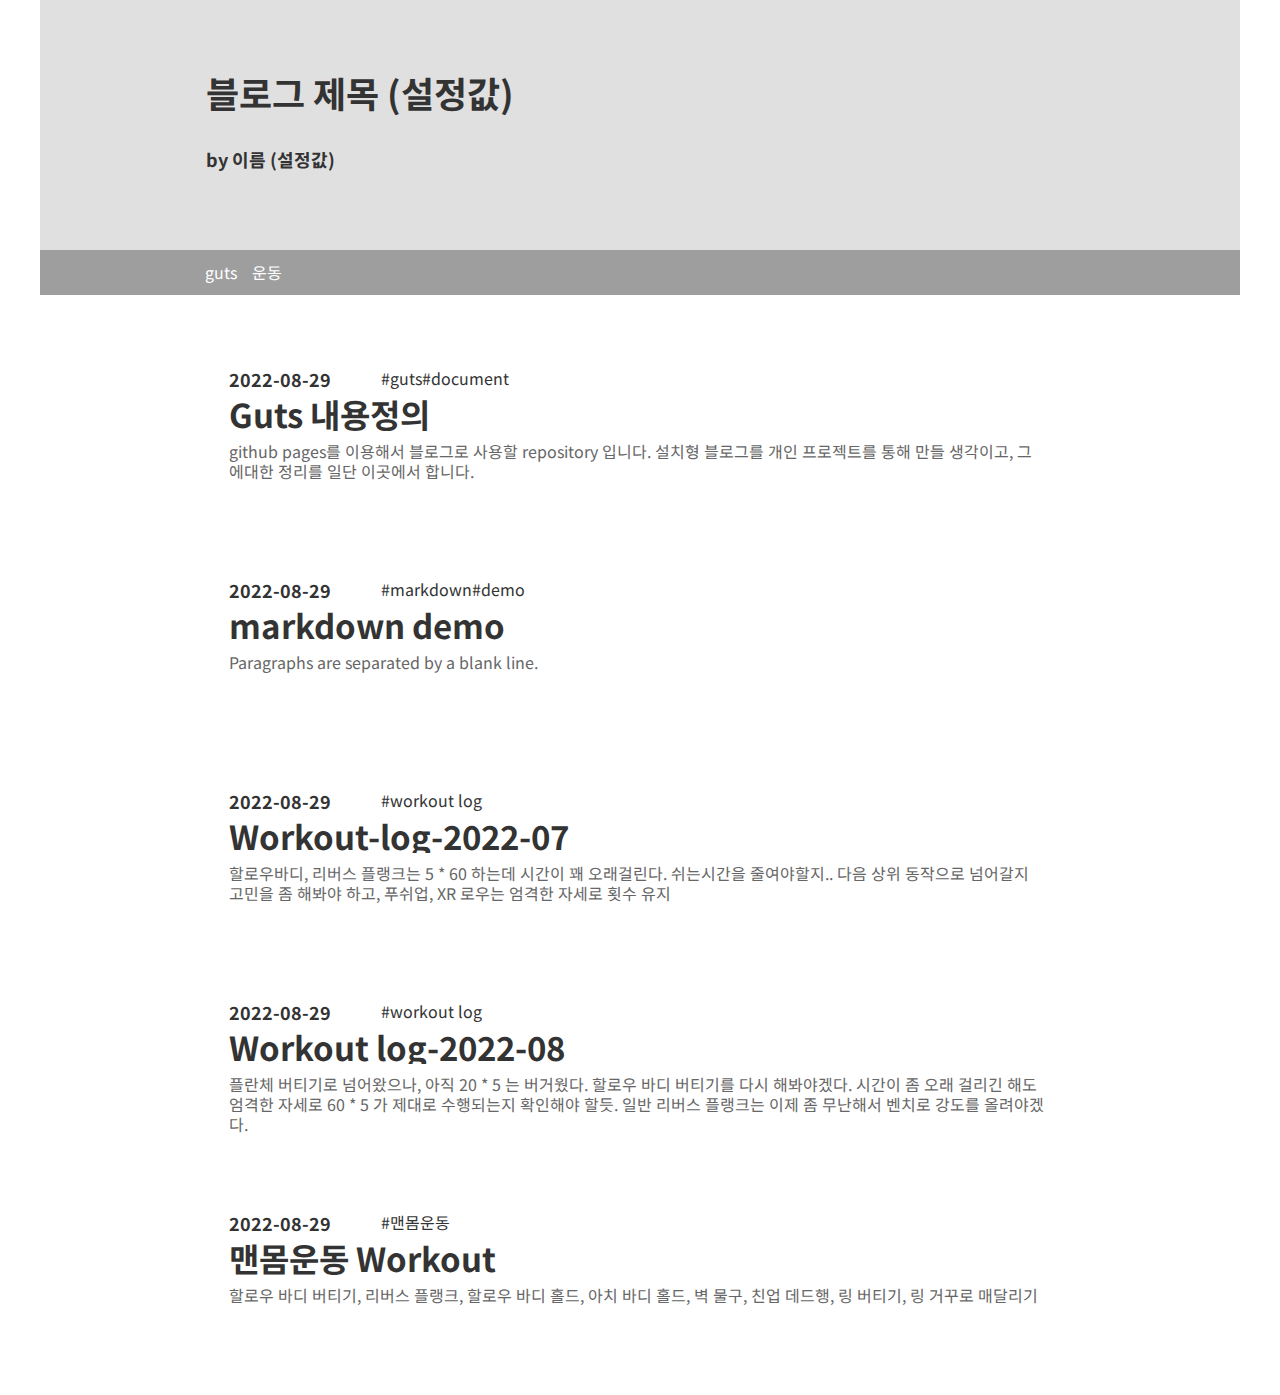
<file: index.html>
<!doctype html>
<html> 
 <head> 
  <meta charset="utf-8"> 
  <meta name="viewport" content="width=1200"> 
  <meta name="format-detection" content="telephone=no"> 
  <title>포스트(1 of 2)</title> 
  <link href="https://fonts.googleapis.com/css2?family=Noto+Sans+KR:wght@100;300;400;500;700;900&amp;display=swap" rel="stylesheet"> 
  <link rel="stylesheet" type="text/css" href="css/reset.css"> 
  <link rel="stylesheet" type="text/css" href="css/main.css"> 
  <script type="text/javascript" src="js/jquery-3.3.1.min.js"></script> 
  <script type="text/javascript" src="js/main.js"></script>
 </head> 
 <body> 
  <div id="wrap"> <!-- main --> 
   <main id="main"> 
    <h1 class="tit">블로그 제목 (설정값)</h1> 
    <h2 class="tit_name">by 이름 (설정값)</h2> 
   </main> <!-- depth menu --> 
   <div id="lnbWrap">
    <nav class="lnb"> 
     <ul class="lnb_top"> 
      <li class="menu"><a href="#" onclick="return false;">guts</a> 
       <div class="sub"> 
        <ul> 
         <li class="sub_menu"><a href="guts/document/Guts-내용정의.html">document</a></li> 
         <li class="sub_menu"><a href="guts/example/markdown-demo.html">example</a></li> 
        </ul> 
       </div></li> 
      <li class="menu"><a href="운동/Workout-log-2022-07.html">운동</a></li> 
     </ul> 
    </nav> <!-- sub(2depth) background color --> 
    <div class="sub_bg"></div> 
   </div> 
   <div id="contentWrap">
    <div class="content"> 
     <div class="content_list"> 
      <div class="time_wrap"> <span class="day">2022-08-29</span> 
       <div class="tag_wrap"> <span>#guts</span><span>#document</span> 
       </div> 
      </div> 
      <div class="desc"> <a href="guts/document/Guts-내용정의.html">Guts 내용정의</a> 
       <p>github pages를 이용해서 블로그로 사용할 repository 입니다. 설치형 블로그를 개인 프로젝트를 통해 만들 생각이고, 그에대한 정리를 일단 이곳에서 합니다.</p> 
      </div> 
     </div> 
     <div class="content_list"> 
      <div class="time_wrap"> <span class="day">2022-08-29</span> 
       <div class="tag_wrap"> <span>#markdown</span><span>#demo</span> 
       </div> 
      </div> 
      <div class="desc"> <a href="guts/example/markdown-demo.html">markdown demo</a> 
       <p>Paragraphs are separated by a blank line.</p> 
      </div> 
     </div> 
     <div class="content_list"> 
      <div class="time_wrap"> <span class="day">2022-08-29</span> 
       <div class="tag_wrap"> <span>#workout log</span> 
       </div> 
      </div> 
      <div class="desc"> <a href="운동/Workout-log-2022-07.html">Workout-log-2022-07</a> 
       <p>할로우바디, 리버스 플랭크는 5 * 60 하는데 시간이 꽤 오래걸린다. 쉬는시간을 줄여야할지.. 다음 상위 동작으로 넘어갈지 고민을 좀 해봐야 하고, 푸쉬업, XR 로우는 엄격한 자세로 횟수 유지</p> 
      </div> 
     </div> 
     <div class="content_list"> 
      <div class="time_wrap"> <span class="day">2022-08-29</span> 
       <div class="tag_wrap"> <span>#workout log</span> 
       </div> 
      </div> 
      <div class="desc"> <a href="운동/Workout-log-2022-08.html">Workout log-2022-08</a> 
       <p>플란체 버티기로 넘어왔으나, 아직 20 * 5 는 버거웠다. 할로우 바디 버티기를 다시 해봐야겠다. 시간이 좀 오래 걸리긴 해도 엄격한 자세로 60 * 5 가 제대로 수행되는지 확인해야 할듯. 일반 리버스 플랭크는 이제 좀 무난해서 벤치로 강도를 올려야겠다.</p> 
      </div> 
     </div> 
     <div class="content_list"> 
      <div class="time_wrap"> <span class="day">2022-08-29</span> 
       <div class="tag_wrap"> <span>#맨몸운동</span> 
       </div> 
      </div> 
      <div class="desc"> <a href="운동/맨몸운동-Workout.html">맨몸운동 Workout</a> 
       <p>할로우 바디 버티기, 리버스 플랭크, 할로우 바디 홀드, 아치 바디 홀드, 벽 물구, 친업 데드행, 링 버티기, 링 거꾸로 매달리기</p> 
      </div> 
     </div> 
    </div> 
   </div> 
  </div>  
 </body>
</html>
</file>
<file: css/main.css>
﻿@charset "UTF-8";
@import 'reset.css';

body, input, button, textarea, select, table, wrap {
	font-size: 16px;
	font-weight: 400;
	color: #333;
	font-family: 'Noto Sans KR', '돋움', 'Dotum', sans-serif;
}

.markdown-body {
	box-sizing: border-box;
	min-width: 200px;
	max-width: 980px;
	margin: 0 auto;
	padding: 45px;
}

@media (max-width: 767px) {
	.markdown-body {
		padding: 15px;
	}
}

#wrap {
width: 1200px;
height: 1000px;
margin: 0 auto;
}

/* main */
#main {
	width: 1200px;
	height: 250px;
	background-color: rgb(224, 224, 224);
	position: relative;
}
.tit {
	font-weight: 700;
	font-size: 36px;
	word-break: break-all;
	position: absolute;
	top: 74px;
	left: 166px;
	width: 372px;
	height: 61px;
}
.tit_name {
	font-weight: 700;
	font-size: 18px;
	position: absolute;
	top: 150px;
	left: 166px;
	width: 300px;
	height: 27px;
}

/* depth menu */
#lnbWrap {
	width: 100%;
	height: 45px;
	background-color: rgb(158, 158, 158);
}
.lnb {
	width: 900px;
	height: 100%;
	background-color: rgb(158, 158, 158);
	margin: 0 auto;

}.lnb ul {
	width: 100%;
	height: 100%;
	float: left;
 }
.lnb ul.lnb_top {position: relative;}
.lnb ul li {
	float: left;
	margin-left: 15px;
}
.menu a {
	color: #fff;
	text-decoration: none;
	line-height: 45px;
}
.menu a:hover {color: #000;}

/* depth menu > sub(2depth) */
.sub {
	width: 100%;
	position: absolute;
	left: 0;
	top: 45px;
	display: none;
}
.sub.on {display: block;}

/* sub(2depth) background color */
.sub_bg {
	width: 100%;
	height: 45px;
	background-color: rgb(94, 94, 94);
	display: none;
}
.sub_bg.on {display: block;}

#contentWrap {
	width: 100%;
	height: 100%;
	position: relative;
}
.content {
	width:  823px;
	height: 100%;
	margin: 45px auto 0;
}
.content_list {
	width: 100%;
	padding-top: 30px;
	float: left;
}
.content_list>div {
	float: left;
	width: 100%;
}
.day,
.tag_wrap {float: left;}
.tag_wrap {margin-left: 50px;}
.day {
	font-size: 18px;
	font-weight: 700;
}
.desc>a {
	display: block;
	font-size: 33px;
	font-weight: 700;
	white-space: nowrap;
	overflow: hidden;
	text-overflow: ellipsis;
	margin: 10px 0;
	text-decoration: none;
	color: #333;
}
.desc>p {
	overflow: hidden;
	text-overflow: ellipsis;
	display: -webkit-box;
	-webkit-line-clamp: 5;
	-webkit-box-orient: vertical;
	width: 815px;
	height: 110px;
	max-height: 110px;
	margin-top: 10px;
	font-size: 16px;
	line-height: 20px;
	color: #666;
	word-wrap: break-word;
}

/*************** post *******************/
.tit {
	text-decoration: none;
	color: #333;
}
.post_time {
	font-weight: 700;
	font-size: 18px;
	position: absolute;
	top: 150px;
	left: 166px;
	width: 300px;
	height: 27px;
}

.post_tag {
	position: absolute;
	top: 190px;
	left: 166px;
	width: 100%;
	max-width: 880px;
	height: 27px;
}

.post_content {
	width: 700px;
	height: 100%;
	margin: 90px auto 0;
}
.post_content_tit {
	font-size: 36px;
	font-weight: 700;
	margin-bottom: 30px;
}

.content_btn_wrap {
	width: 100%;
	position: absolute;
	left: 0;
	top: 300px;
	z-index: 2;
}
.content_btn {
	width: 100px;
	height: 40px;
	border-radius: 40px;
	border: none;
	color: #838383;
	cursor: pointer;
}
.prev {
	float: left;
	margin-left: 60px;
}
.next {
	float: right;
	margin-right: 60px;
}
img {
	width: 100%;
	float: left;
	display: block;
	margin: 40px auto !important;
}
</file>
